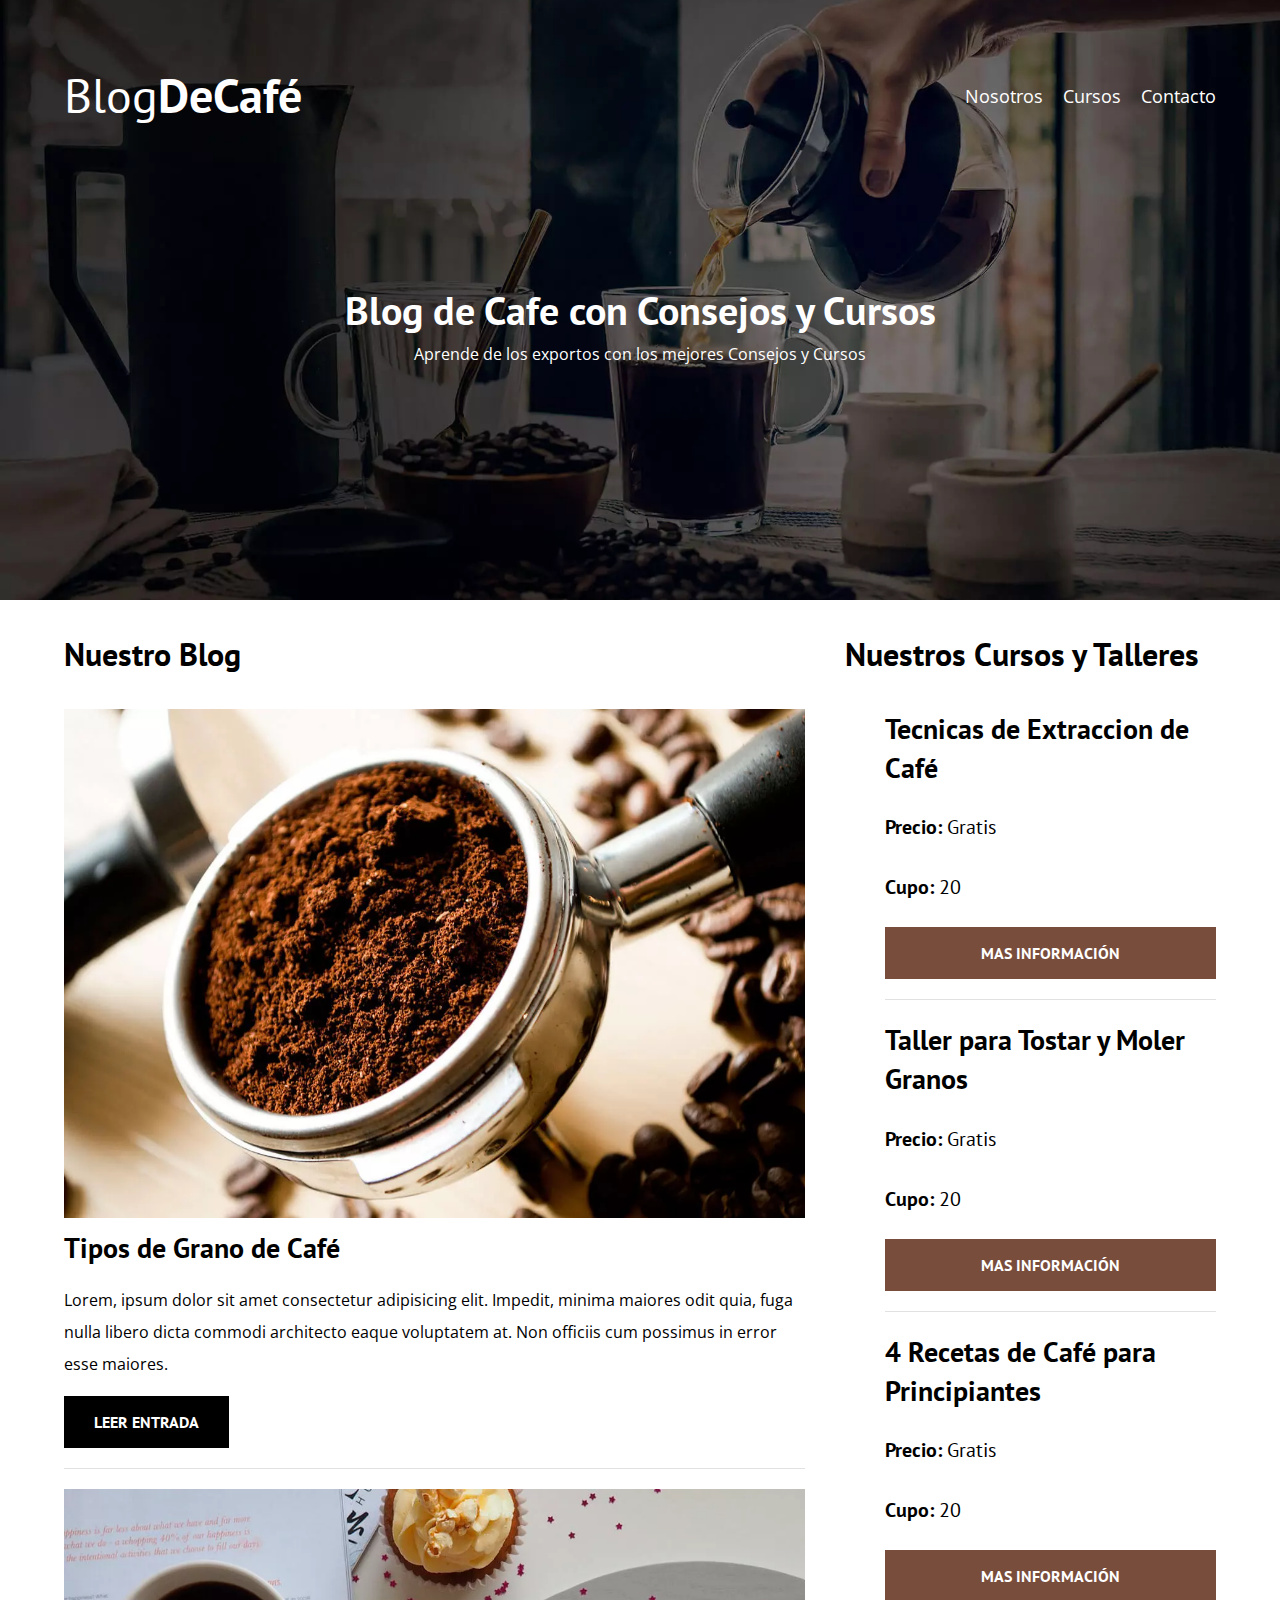
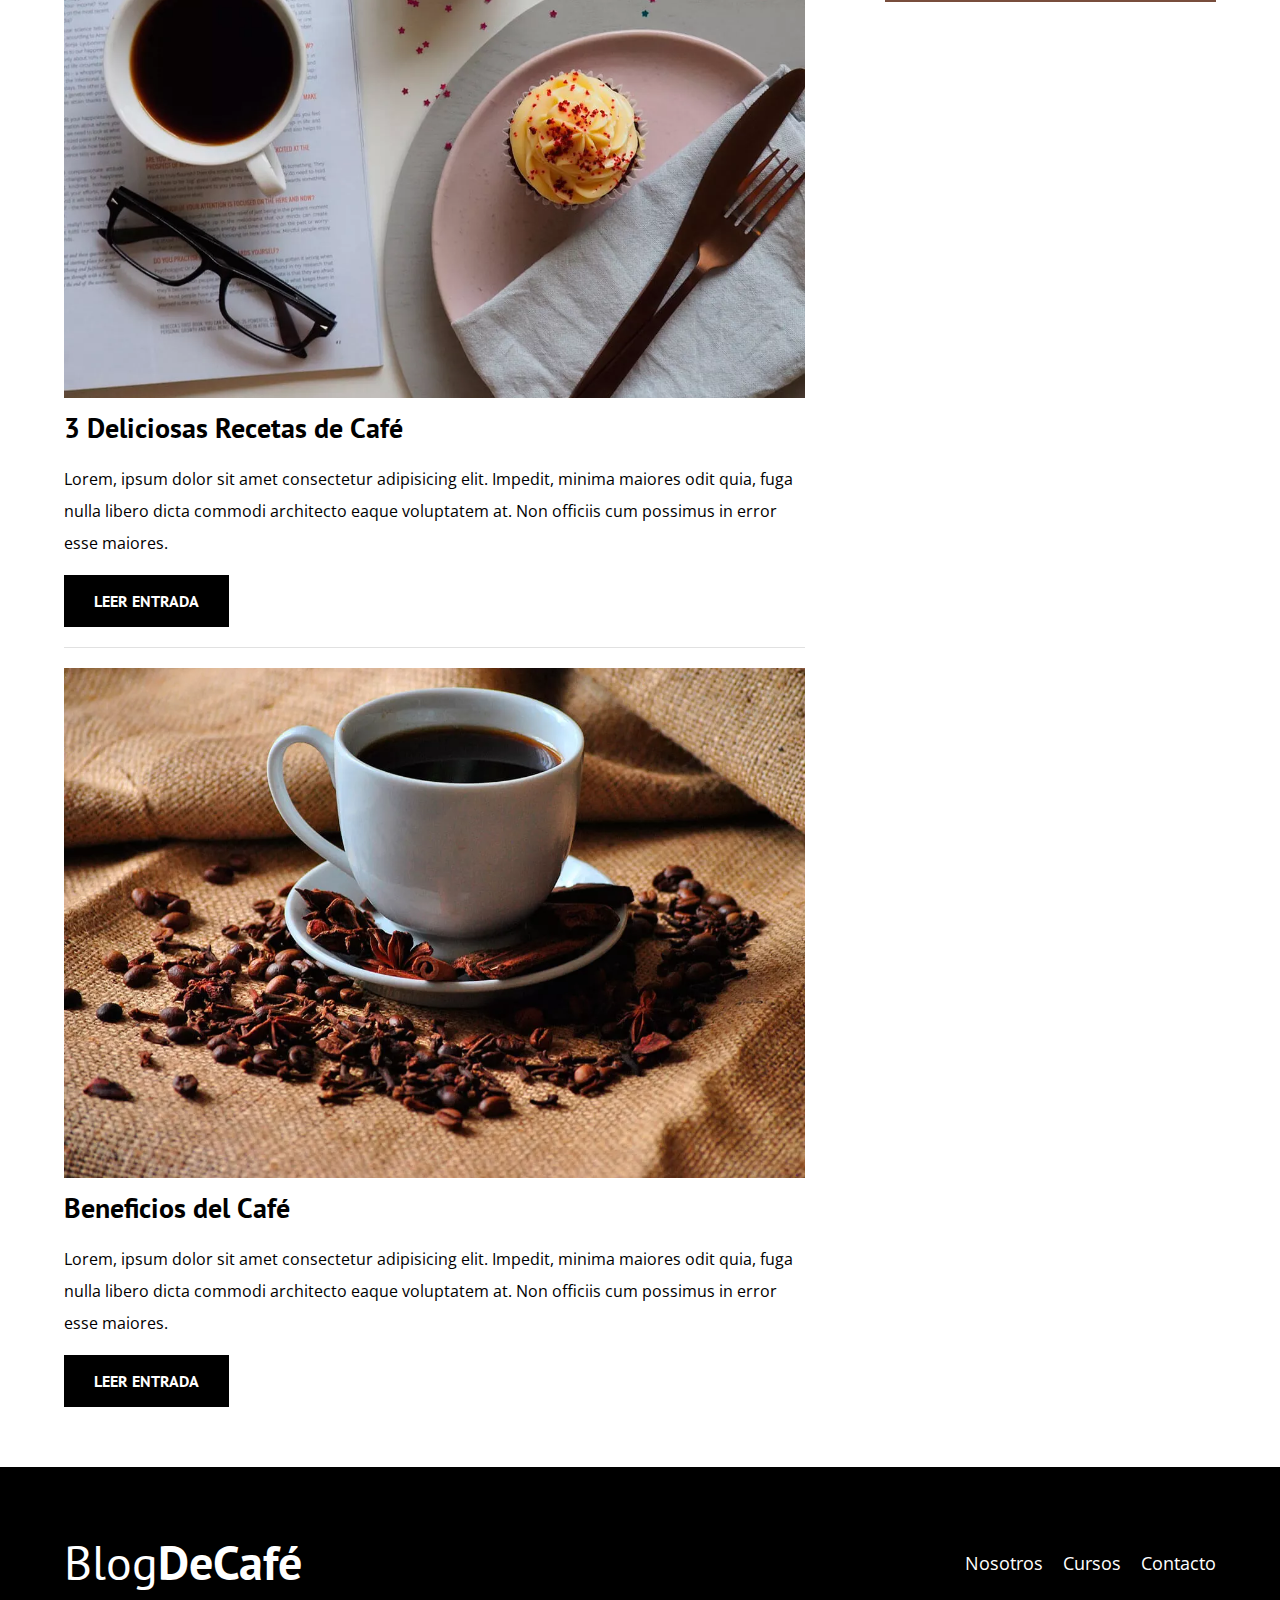
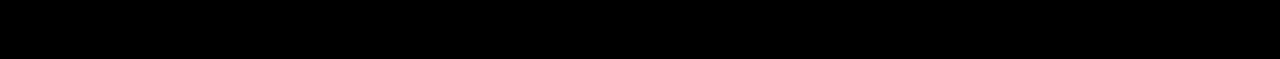
<file: index.html>
<!DOCTYPE html>
<html lang="en">
<head>
    <meta charset="UTF-8">
    <meta http-equiv="X-UA-Compatible" content="IE=edge">
    <meta name="viewport" content="width=device-width, initial-scale=1.0">
    <title>BlogDeCafé</title>

    <!-- Prefetch -->
    <link rel="Prefetch" href="nosotros.html" as="document">

    <!-- Preload -->
    <link rel="preload" href="css/normalize.css" as="style">
    <link rel="stylesheet" href="css/normalize.css">

    <link rel="preload" href="https://fonts.googleapis.com/css2?family=Open+Sans&family=PT+Sans:wght@400;700&
    display=swap" crossorigin="crossorigin" as="font">
    <link href="https://fonts.googleapis.com/css2?family=Open+Sans&family=PT+Sans:wght@400;700&display=swap" rel="stylesheet">

    <link rel="preload" href="css/styles.css" as="styles">
    <link rel="stylesheet" href="css/style.css">

</head>
<body>

    <header class="header">

        <div class="contenedor">
            <div class="barra no-margin centrar-texto">
                <a class='logo' href='/'>
                    <h1 class="logo__nombre">Blog<span class="logo__bold">DeCafé</span></h1>
                </a>

                <nav class="navegacion">
                    <a class='navegacion__enlace' href='/nosotros.html'>Nosotros</a>
                    <a class='navegacion__enlace' href='/cursos.html'>Cursos</a>
                    <a class='navegacion__enlace' href='/contacto.html'>Contacto</a>
                </nav>
            </div>
        </div>

        <div class="header__texto">
            <h2 class="no-margin">Blog de Cafe con Consejos y Cursos</h2>
            <p class="no-margin">Aprende de los exportos con los mejores Consejos y Cursos</p>
        </div>

    </header>

    <div class="contenedor contenido-principal">
        <main class="blog">
            <h3>Nuestro Blog</h3>

            <article class="entrada">
                <div class="entrada__imagen">
                    <picture>
                        <source loading="lazy" srcset="img/blog1.webp" type="image/webp">
                        <img loading="lazy" src="/img/blog1.jpg" alt="Imagen Blog">
                    </picture>
                    
                </div>
    
                <div class="entrada__contenido">
                    <h4 class="no-margin">Tipos de Grano de Café</h4>
                    <p>Lorem, ipsum dolor sit amet consectetur adipisicing elit. Impedit, minima maiores odit quia, fuga nulla libero dicta commodi architecto eaque voluptatem at. Non officiis cum possimus in error esse maiores.</p>
                    <a class='boton boton--primario' href='/entrada1.html'>Leer Entrada</a>
                </div>
            </article>

            <article class="entrada">
                <div class="entrada__imagen">
                    <picture>
                        <source loading="lazy" srcset="img/blog2.webp" type="image/webp">
                        <img loading="lazy" src="/img/blog2.jpg" alt="Imagen Blog">
                    </picture>
                </div>
    
                <div class="entrada__contenido">
                    <h4 class="no-margin">3 Deliciosas Recetas de Café</h4>
                    <p>Lorem, ipsum dolor sit amet consectetur adipisicing elit. Impedit, minima maiores odit quia, fuga nulla libero dicta commodi architecto eaque voluptatem at. Non officiis cum possimus in error esse maiores.</p>
                    <a class='boton boton--primario' href='/entrada2.html'>Leer Entrada</a>
                </div>
            </article>

            <article class="entrada">
                <div class="entrada__imagen">
                    <picture>
                        <source loading="lazy" srcset="img/blog3.webp" type="image/webp">
                        <img loading="lazy" src="/img/blog3.jpg" alt="Imagen Blog">
                    </picture>
                </div>
    
                <div class="entrada__contenido">
                    <h4 class="no-margin">Beneficios del Café</h4>
                    <p>Lorem, ipsum dolor sit amet consectetur adipisicing elit. Impedit, minima maiores odit quia, fuga nulla libero dicta commodi architecto eaque voluptatem at. Non officiis cum possimus in error esse maiores.</p>
                    <a class='boton boton--primario' href='/entrada3.html'>Leer Entrada</a>
                </div>
            </article>

        </main>

        <aside class="sidebar">
            <h3>Nuestros Cursos y Talleres</h3>

            <ul class="cursos no-margin">
                <li class="widget-curso">
                    <h4 class="no-margin">Tecnicas de Extraccion de Café</h4>
                    <p class="widget-curso__label">Precio:
                        <span class="widget-curso__info">Gratis</span>
                    </p>
                    <p class="widget-curso__label">Cupo:
                        <span class="widget-curso__info">20</span>
                    </p>
                    <a class='boton boton--secundario' href='/cursos.html'>Mas Información</a>
                </li>

                <li class="widget-curso">
                    <h4 class="no-margin">Taller para Tostar y Moler Granos</h4>
                    <p class="widget-curso__label">Precio:
                        <span class="widget-curso__info">Gratis</span>
                    </p>
                    <p class="widget-curso__label">Cupo:
                        <span class="widget-curso__info">20</span>
                    </p>
                    <a class='boton boton--secundario' href='/cursos.html'>Mas Información</a>
                </li>

                <li class="widget-curso">
                    <h4 class="no-margin">4 Recetas de Café para Principiantes</h4>
                    <p class="widget-curso__label">Precio:
                        <span class="widget-curso__info">Gratis</span>
                    </p>
                    <p class="widget-curso__label">Cupo:
                        <span class="widget-curso__info">20</span>
                    </p>
                    <a class='boton boton--secundario' href='/cursos.html'>Mas Información</a>
                </li>
            </ul>
        </aside>
    </div>

    <footer class="footer">
        <div class="contenedor">
            <div class="barra no-margin centrar-texto">
                <a class='logo' href='/'>
                    <h1 class="logo__nombre">Blog<span class="logo__bold">DeCafé</span></h1>
                </a>

                <nav class="navegacion">
                    <a class='navegacion__enlace' href='/nosotros.html'>Nosotros</a>
                    <a class='navegacion__enlace' href='/cursos.html'>Cursos</a>
                    <a class='navegacion__enlace' href='/contacto.html'>Contacto</a>
                </nav>
            </div>
        </div>
    </footer>

    <script src="js/modernizr.js"></script>
</body>
</html>
</file>
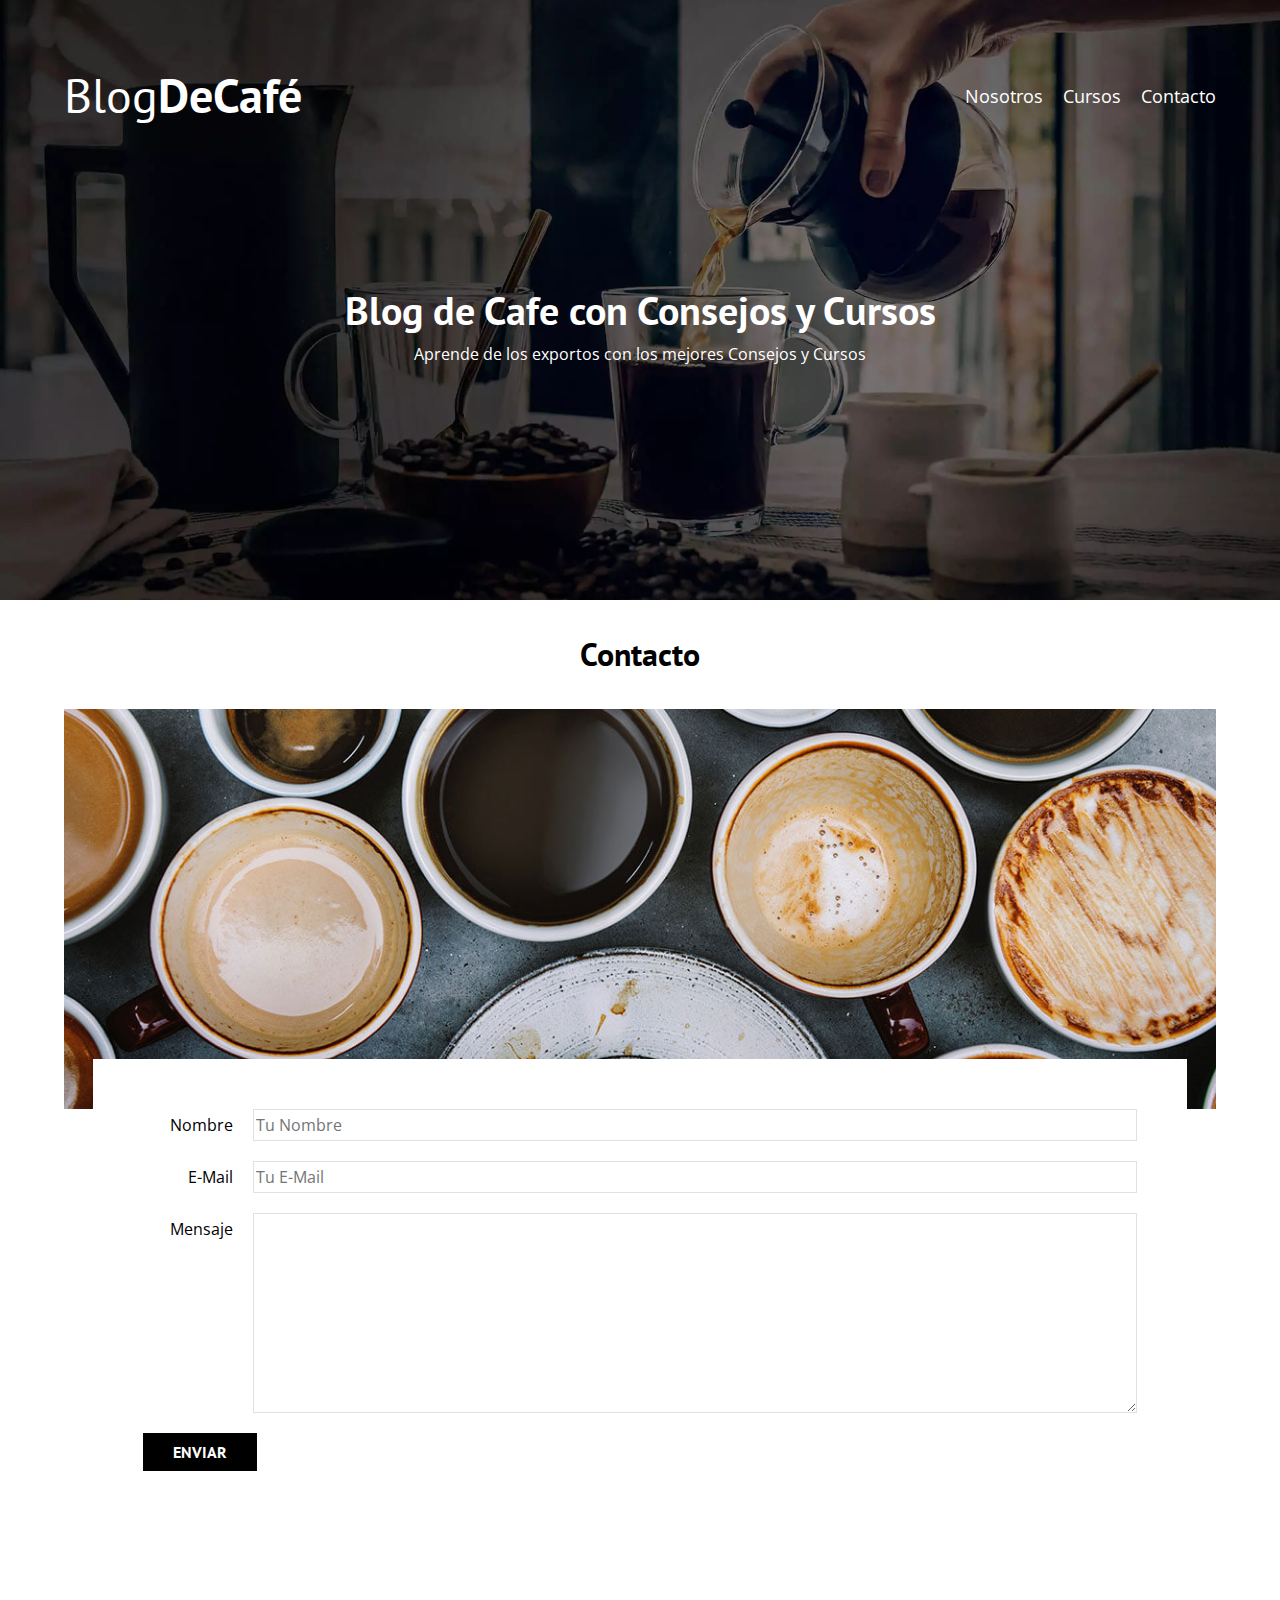
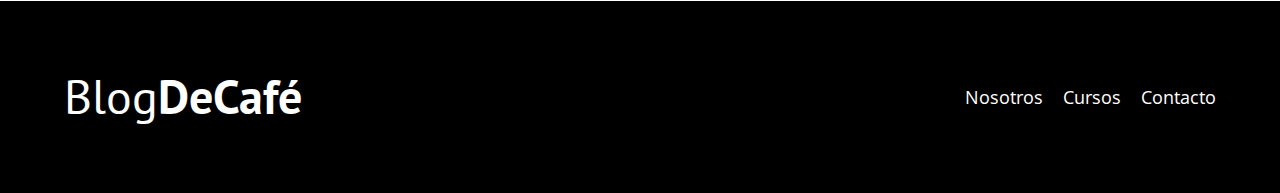
<file: contacto.html>
<!DOCTYPE html>
<html lang="en">
<head>
    <meta charset="UTF-8">
    <meta http-equiv="X-UA-Compatible" content="IE=edge">
    <meta name="viewport" content="width=device-width, initial-scale=1.0">
    <title>BlogDeCafé</title>

    <link rel="preload" href="css/normalize.css" as="style">
    <link rel="stylesheet" href="css/normalize.css">

    <link rel="preload" href="https://fonts.googleapis.com/css2?family=Open+Sans&family=PT+Sans:wght@400;700&
    display=swap" crossorigin="crossorigin" as="font">
    <link href="https://fonts.googleapis.com/css2?family=Open+Sans&family=PT+Sans:wght@400;700&display=swap" rel="stylesheet">

    <link rel="preload" href="css/styles.css" as="styles">
    <link rel="stylesheet" href="css/style.css">
    
</head>
<body>

    <header class="header">

        <div class="contenedor">
            <div class="barra no-margin centrar-texto">
                <a class='logo' href='/'>
                    <h1 class="logo__nombre">Blog<span class="logo__bold">DeCafé</span></h1>
                </a>

                <nav class="navegacion">
                    <a class='navegacion__enlace' href='/nosotros.html'>Nosotros</a>
                    <a class='navegacion__enlace' href='/cursos.html'>Cursos</a>
                    <a class='navegacion__enlace' href='/contacto.html'>Contacto</a>
                </nav>
            </div>
        </div>

        <div class="header__texto">
            <h2 class="no-margin">Blog de Cafe con Consejos y Cursos</h2>
            <p class="no-margin">Aprende de los exportos con los mejores Consejos y Cursos</p>
        </div>

    </header>

    <main class="contenedor">
        <h3 class="centrar-texto">Contacto</h3>

        <div class="contacto-bg"></div>

        <form class="formulario">
            <div class="campo">
                <label class="campo__label" for="nombre">Nombre</label>
                <input class="campo__field" type="text" placeholder="Tu Nombre" id="nombre">
            </div>
            <div class="campo">
                <label class="campo__label" for="email">E-Mail</label>
                <input class="campo__field" type="email" placeholder="Tu E-Mail" id="email">
            </div>
            <div class="campo">
                <label class="campo__label" for="mensaje">Mensaje</label>
                <textarea class="campo__field campo__field--textarea" id="menaje"></textarea>
            </div>
            <div class="campo">
                <input type="submit" value="Enviar" class="boton boton--primario">
            </div>
        </form>

    </main>
        
    <footer class="footer">
        <div class="contenedor">
            <div class="barra no-margin centrar-texto">
                <a class='logo' href='/'>
                    <h1 class="logo__nombre">Blog<span class="logo__bold">DeCafé</span></h1>
                </a>

                <nav class="navegacion">
                    <a class='navegacion__enlace' href='/nosotros.html'>Nosotros</a>
                    <a class='navegacion__enlace' href='/cursos.html'>Cursos</a>
                    <a class='navegacion__enlace' href='/contacto.html'>Contacto</a>
                </nav>
            </div>
        </div>
    </footer>
    <script src="js/modernizr.js"></script>
</body>
</html>
</file>
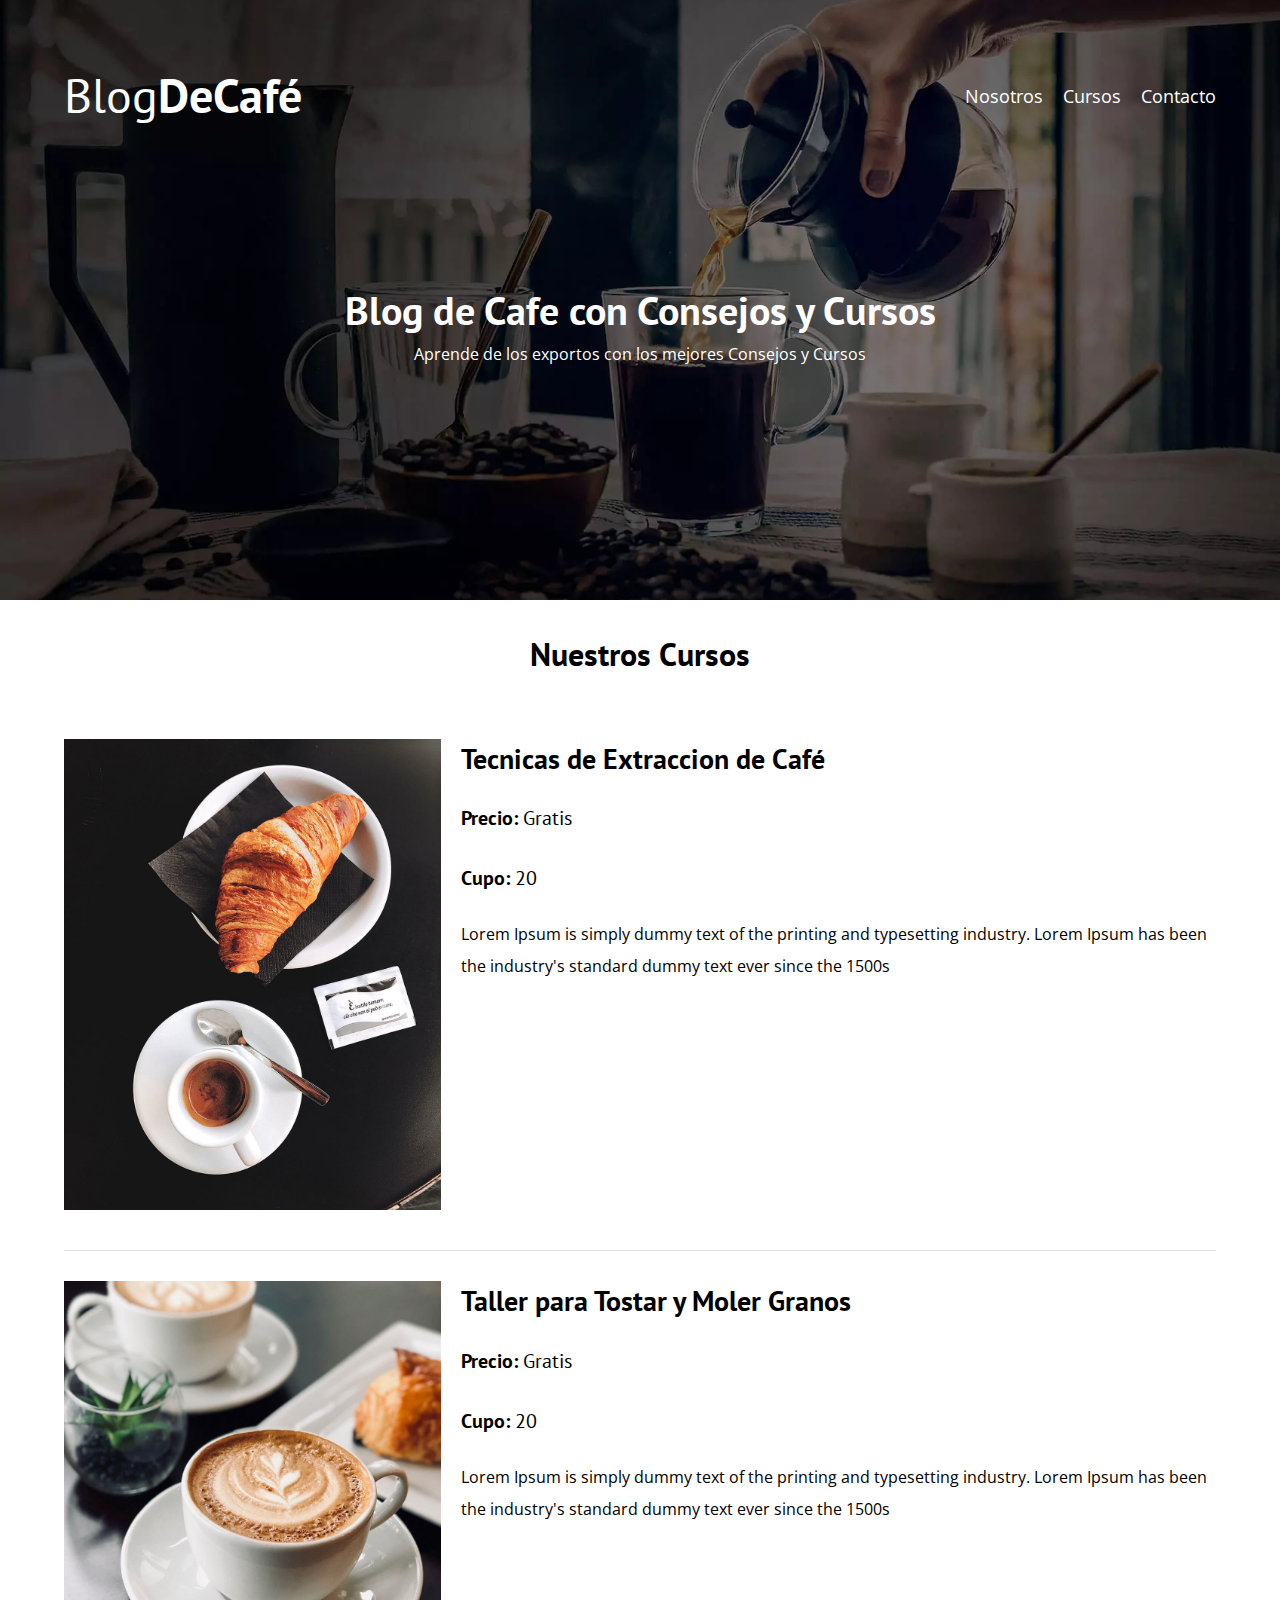
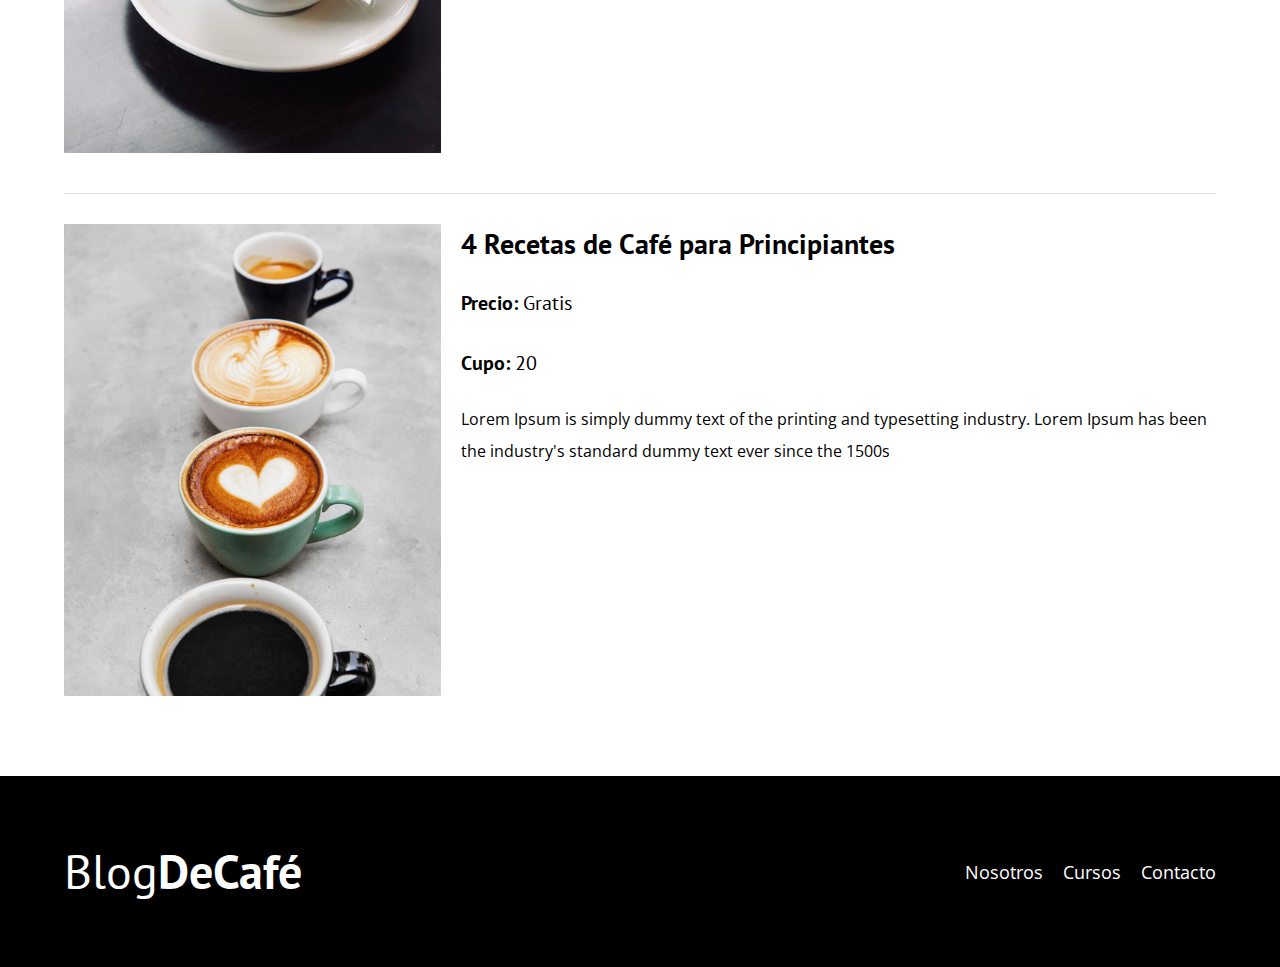
<file: cursos.html>
<!DOCTYPE html>
<html lang="en">
<head>
    <meta charset="UTF-8">
    <meta http-equiv="X-UA-Compatible" content="IE=edge">
    <meta name="viewport" content="width=device-width, initial-scale=1.0">
    <title>BlogDeCafé</title>

    <link rel="preload" href="css/normalize.css" as="style">
    <link rel="stylesheet" href="css/normalize.css">

    <link rel="preload" href="https://fonts.googleapis.com/css2?family=Open+Sans&family=PT+Sans:wght@400;700&
    display=swap" crossorigin="crossorigin" as="font">
    <link href="https://fonts.googleapis.com/css2?family=Open+Sans&family=PT+Sans:wght@400;700&display=swap" rel="stylesheet">

    <link rel="preload" href="css/styles.css" as="styles">
    <link rel="stylesheet" href="css/style.css">
    
</head>
<body>

    <header class="header">

        <div class="contenedor">
            <div class="barra no-margin centrar-texto">
                <a class='logo' href='/'>
                    <h1 class="logo__nombre">Blog<span class="logo__bold">DeCafé</span></h1>
                </a>

                <nav class="navegacion">
                    <a class='navegacion__enlace' href='/nosotros.html'>Nosotros</a>
                    <a class='navegacion__enlace' href='/cursos.html'>Cursos</a>
                    <a class='navegacion__enlace' href='/contacto.html'>Contacto</a>
                </nav>
            </div>
        </div>

        <div class="header__texto">
            <h2 class="no-margin">Blog de Cafe con Consejos y Cursos</h2>
            <p class="no-margin">Aprende de los exportos con los mejores Consejos y Cursos</p>
        </div>

    </header>

    <main class="contenedor">
        <h3 class="centrar-texto">Nuestros Cursos</h3>

        <div class="curso">
            <div class="curso__imagen">
                <img src="img/curso1.jpg" alt="Imagen del Curso">
            </div>

            <div class="curso__informacion">
                <h4 class="no-margin">Tecnicas de Extraccion de Café</h4>
                <p class="curso__label">Precio:
                    <span class="curso__info">Gratis</span>
                </p>
                <p class="curso__label">Cupo:
                    <span class="curso__info">20</span>
                </p>

                <p>
                    Lorem Ipsum is simply dummy text of the printing and typesetting industry. Lorem Ipsum has been the industry's standard dummy text ever since the 1500s
                </p>
            </div>
        </div>

        <div class="curso">
            <div class="curso__imagen">
                <img src="img/curso2.jpg" alt="Imagen del Curso">
            </div>

            <div class="curso__informacion">
                <h4 class="no-margin">Taller para Tostar y Moler Granos</h4>
                <p class="curso__label">Precio:
                    <span class="curso__info">Gratis</span>
                </p>
                <p class="curso__label">Cupo:
                    <span class="curso__info">20</span>
                </p>
                <p>
                    Lorem Ipsum is simply dummy text of the printing and typesetting industry. Lorem Ipsum has been the industry's standard dummy text ever since the 1500s
                </p>
            </div>
        </div>

        <div class="curso">
            <div class="curso__imagen">
                <img src="img/curso3.jpg" alt="Imagen del Curso">
            </div>

            <div class="curso__informacion">
                <h4 class="no-margin">4 Recetas de Café para Principiantes</h4>
                <p class="curso__label">Precio:
                    <span class="curso__info">Gratis</span>
                </p>
                <p class="curso__label">Cupo:
                    <span class="curso__info">20</span>
                </p>
                <p>
                    Lorem Ipsum is simply dummy text of the printing and typesetting industry. Lorem Ipsum has been the industry's standard dummy text ever since the 1500s
                </p>
            </div>
        </div>

    </main>
        
    <footer class="footer">
        <div class="contenedor">
            <div class="barra no-margin centrar-texto">
                <a class='logo' href='/'>
                    <h1 class="logo__nombre">Blog<span class="logo__bold">DeCafé</span></h1>
                </a>

                <nav class="navegacion">
                    <a class='navegacion__enlace' href='/nosotros.html'>Nosotros</a>
                    <a class='navegacion__enlace' href='/cursos.html'>Cursos</a>
                    <a class='navegacion__enlace' href='/contacto.html'>Contacto</a>
                </nav>
            </div>
        </div>
    </footer>
    <script src="js/modernizr.js"></script>
</body>
</html>
</file>
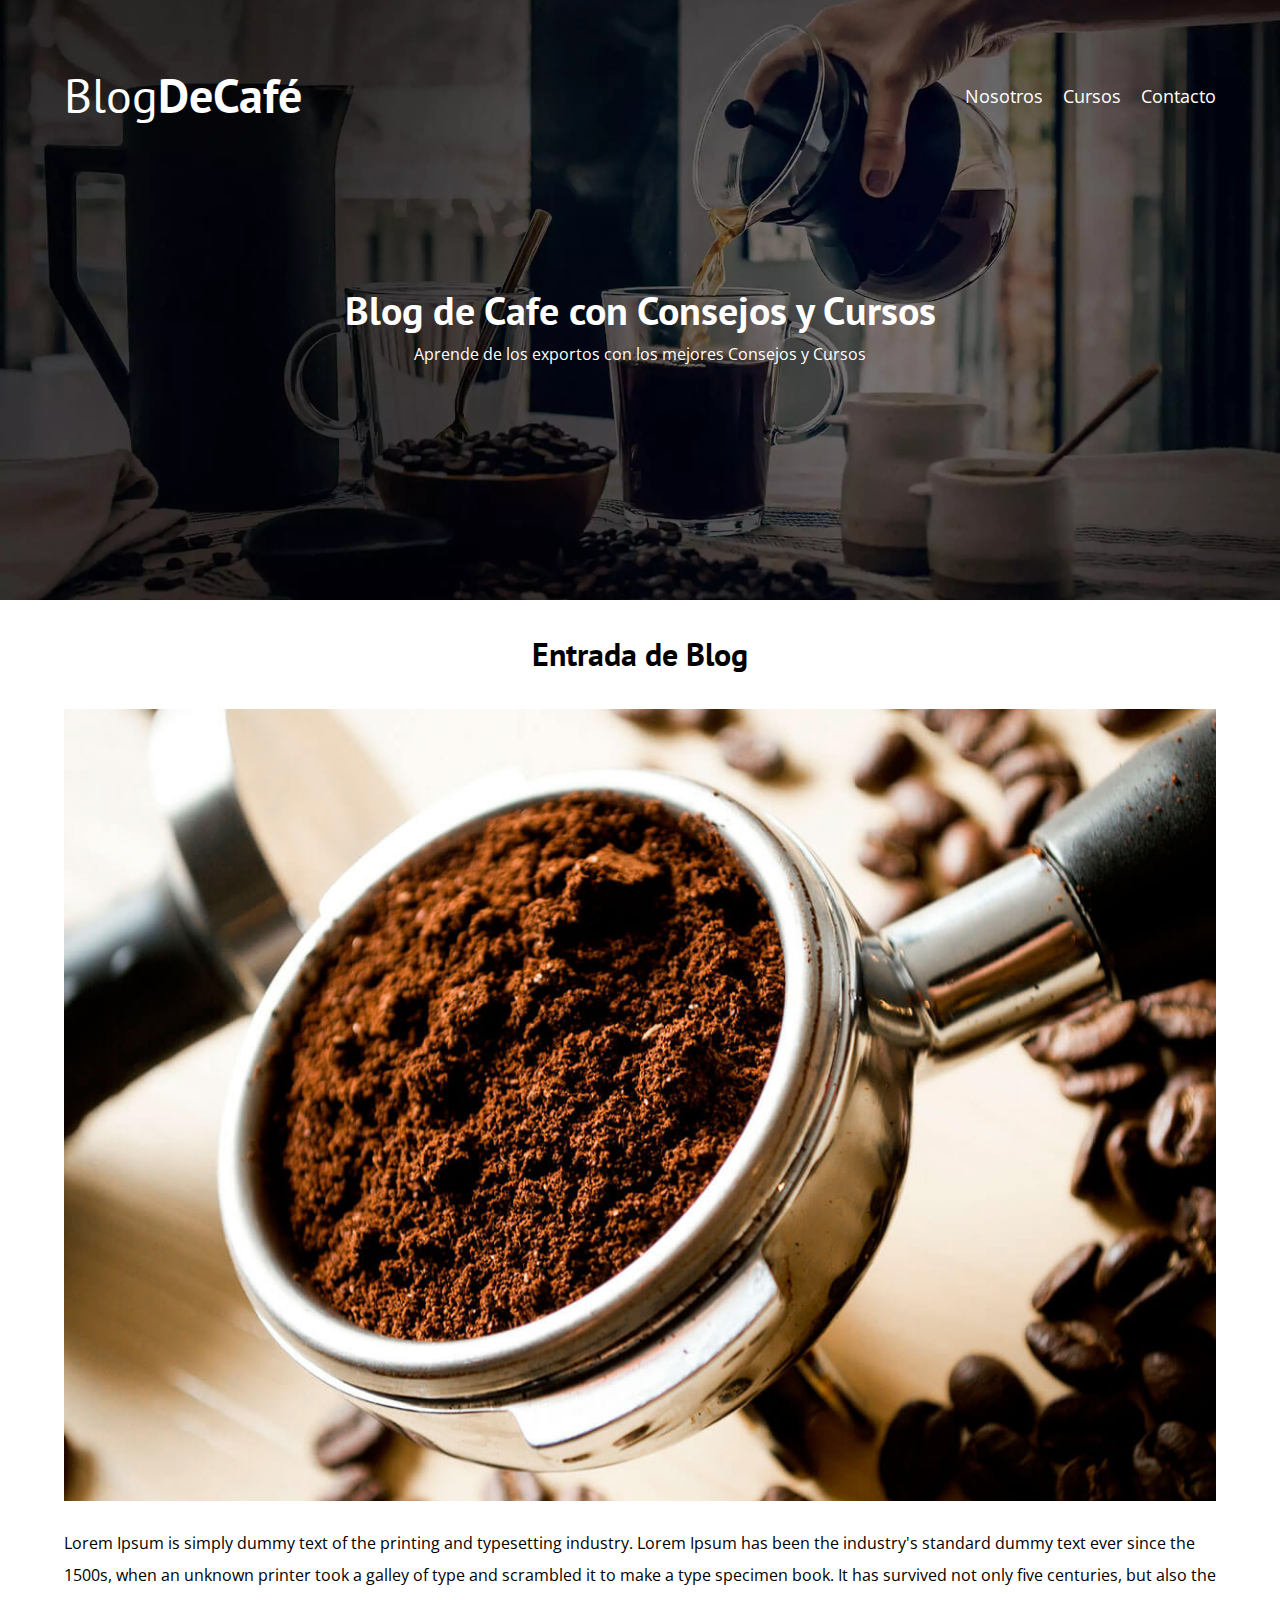
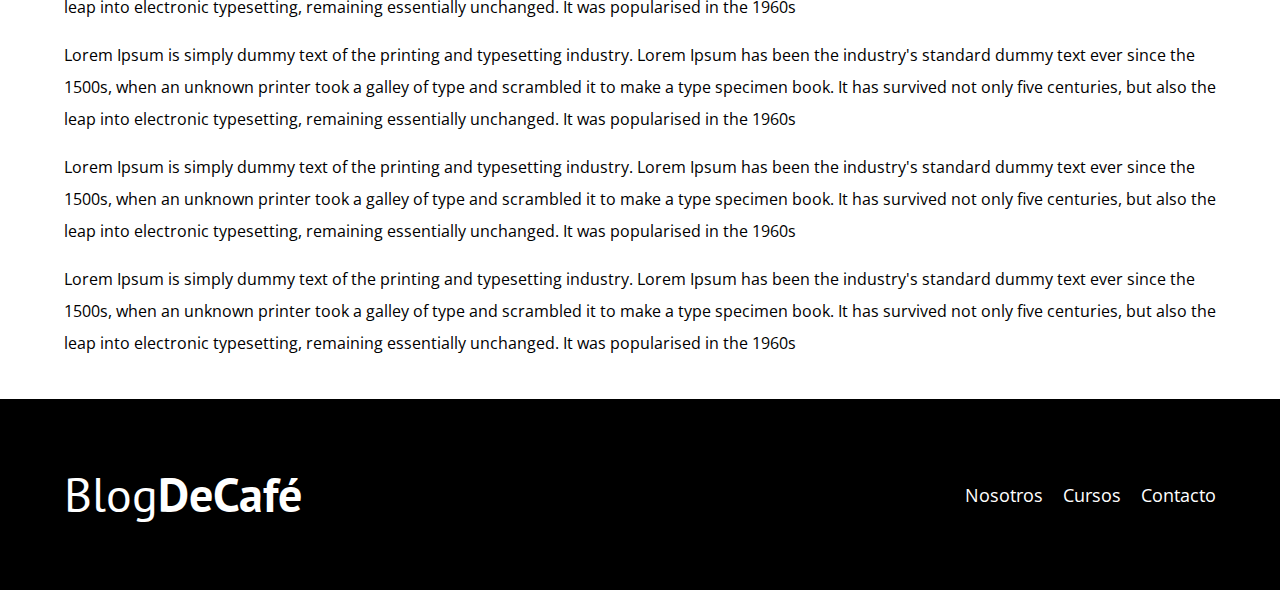
<file: entrada1.html>
<!DOCTYPE html>
<html lang="en">
<head>
    <meta charset="UTF-8">
    <meta http-equiv="X-UA-Compatible" content="IE=edge">
    <meta name="viewport" content="width=device-width, initial-scale=1.0">
    <title>BlogDeCafé</title>

    <link rel="preload" href="css/normalize.css" as="style">
    <link rel="stylesheet" href="css/normalize.css">

    <link rel="preload" href="https://fonts.googleapis.com/css2?family=Open+Sans&family=PT+Sans:wght@400;700&
    display=swap" crossorigin="crossorigin" as="font">
    <link href="https://fonts.googleapis.com/css2?family=Open+Sans&family=PT+Sans:wght@400;700&display=swap" rel="stylesheet">

    <link rel="preload" href="css/styles.css" as="styles">
    <link rel="stylesheet" href="css/style.css">
    
</head>
<body>

    <header class="header">

        <div class="contenedor">
            <div class="barra no-margin centrar-texto">
                <a class='logo' href='/'>
                    <h1 class="logo__nombre">Blog<span class="logo__bold">DeCafé</span></h1>
                </a>

                <nav class="navegacion">
                    <a class='navegacion__enlace' href='/nosotros.html'>Nosotros</a>
                    <a class='navegacion__enlace' href='/cursos.html'>Cursos</a>
                    <a class='navegacion__enlace' href='/contacto.html'>Contacto</a>
                </nav>
            </div>
        </div>

        <div class="header__texto">
            <h2 class="no-margin">Blog de Cafe con Consejos y Cursos</h2>
            <p class="no-margin">Aprende de los exportos con los mejores Consejos y Cursos</p>
        </div>

    </header>

    <main class="contenedor">
        <h3 class="centrar-texto">Entrada de Blog</h3>

        <div class="entrada-blog">
            <div class="entrada-blog__imagen">
                <img src="img/blog1.jpg" alt="imagen de entrada">
            </div>

            <div class="entrada-blog__texto">
                <p>
                    Lorem Ipsum is simply dummy text of the printing and typesetting industry. Lorem Ipsum has been the industry's standard dummy text ever since the 1500s, when an unknown printer took a galley of type and scrambled it to make a type specimen book. It has survived not only five centuries, but also the leap into electronic typesetting, remaining essentially unchanged. It was popularised in the 1960s
                </p>

                <p>
                    Lorem Ipsum is simply dummy text of the printing and typesetting industry. Lorem Ipsum has been the industry's standard dummy text ever since the 1500s, when an unknown printer took a galley of type and scrambled it to make a type specimen book. It has survived not only five centuries, but also the leap into electronic typesetting, remaining essentially unchanged. It was popularised in the 1960s
                </p>

                <p>
                    Lorem Ipsum is simply dummy text of the printing and typesetting industry. Lorem Ipsum has been the industry's standard dummy text ever since the 1500s, when an unknown printer took a galley of type and scrambled it to make a type specimen book. It has survived not only five centuries, but also the leap into electronic typesetting, remaining essentially unchanged. It was popularised in the 1960s
                </p>

                <p>
                    Lorem Ipsum is simply dummy text of the printing and typesetting industry. Lorem Ipsum has been the industry's standard dummy text ever since the 1500s, when an unknown printer took a galley of type and scrambled it to make a type specimen book. It has survived not only five centuries, but also the leap into electronic typesetting, remaining essentially unchanged. It was popularised in the 1960s
                </p>
            </div>
        </div>

    </main>
        
    <footer class="footer">
        <div class="contenedor">
            <div class="barra no-margin centrar-texto">
                <a class='logo' href='/'>
                    <h1 class="logo__nombre">Blog<span class="logo__bold">DeCafé</span></h1>
                </a>

                <nav class="navegacion">
                    <a class='navegacion__enlace' href='/nosotros.html'>Nosotros</a>
                    <a class='navegacion__enlace' href='/cursos.html'>Cursos</a>
                    <a class='navegacion__enlace' href='/contacto.html'>Contacto</a>
                </nav>
            </div>
        </div>
    </footer>
    <script src="js/modernizr.js"></script>
</body>
</html>
</file>
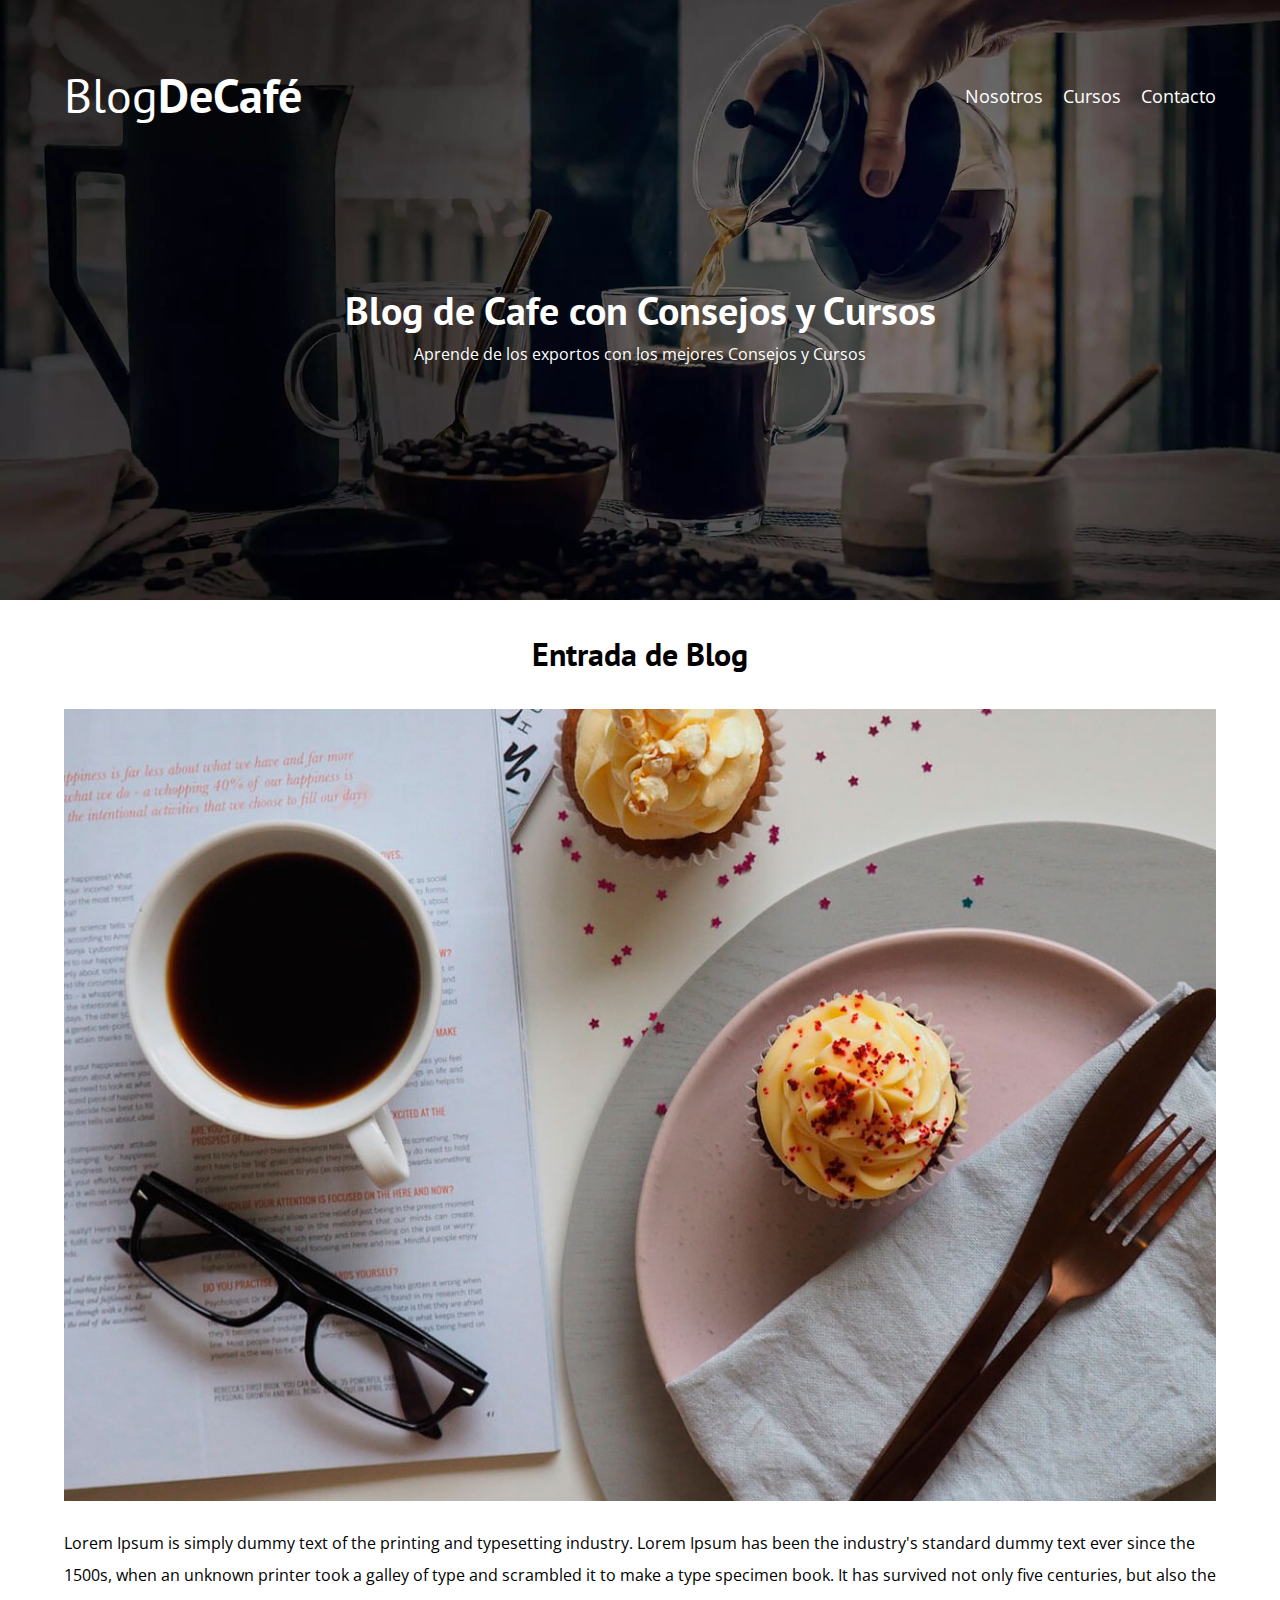
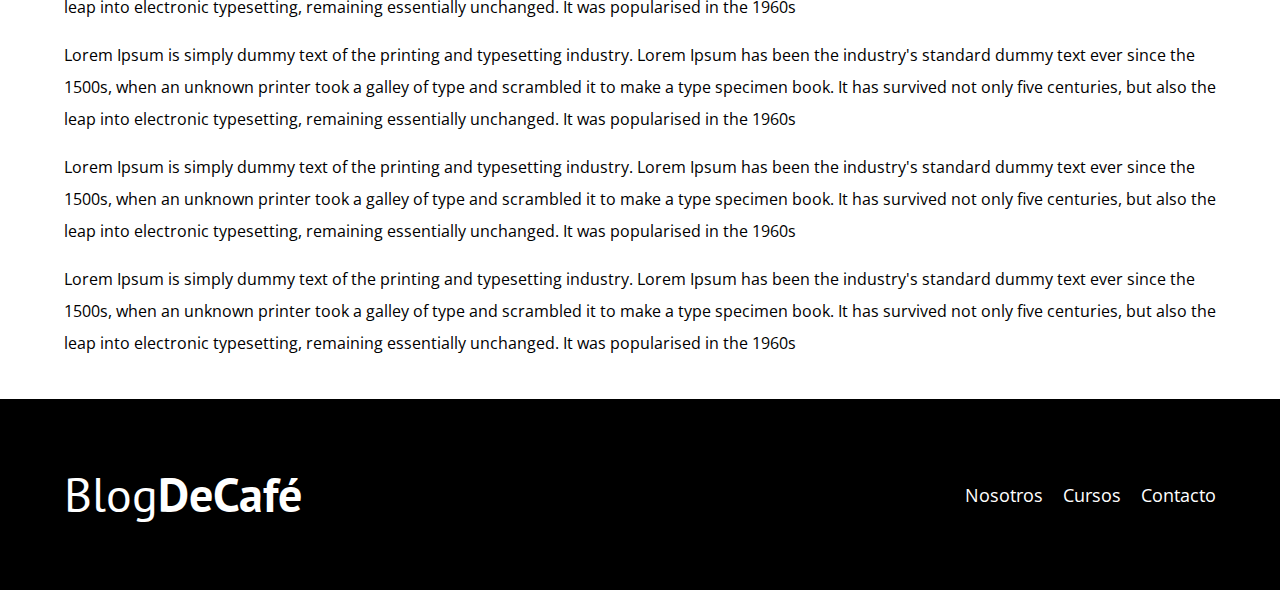
<file: entrada2.html>
<!DOCTYPE html>
<html lang="en">
<head>
    <meta charset="UTF-8">
    <meta http-equiv="X-UA-Compatible" content="IE=edge">
    <meta name="viewport" content="width=device-width, initial-scale=1.0">
    <title>BlogDeCafé</title>

    <link rel="preload" href="css/normalize.css" as="style">
    <link rel="stylesheet" href="css/normalize.css">

    <link rel="preload" href="https://fonts.googleapis.com/css2?family=Open+Sans&family=PT+Sans:wght@400;700&
    display=swap" crossorigin="crossorigin" as="font">
    <link href="https://fonts.googleapis.com/css2?family=Open+Sans&family=PT+Sans:wght@400;700&display=swap" rel="stylesheet">

    <link rel="preload" href="css/styles.css" as="styles">
    <link rel="stylesheet" href="css/style.css">
    
</head>
<body>

    <header class="header">

        <div class="contenedor">
            <div class="barra no-margin centrar-texto">
                <a class='logo' href='/'>
                    <h1 class="logo__nombre">Blog<span class="logo__bold">DeCafé</span></h1>
                </a>

                <nav class="navegacion">
                    <a class='navegacion__enlace' href='/nosotros.html'>Nosotros</a>
                    <a class='navegacion__enlace' href='/cursos.html'>Cursos</a>
                    <a class='navegacion__enlace' href='/contacto.html'>Contacto</a>
                </nav>
            </div>
        </div>

        <div class="header__texto">
            <h2 class="no-margin">Blog de Cafe con Consejos y Cursos</h2>
            <p class="no-margin">Aprende de los exportos con los mejores Consejos y Cursos</p>
        </div>

    </header>

    <main class="contenedor">
        <h3 class="centrar-texto">Entrada de Blog</h3>

        <div class="entrada-blog">
            <div class="entrada-blog__imagen">
                <img src="img/blog2.jpg" alt="imagen de entrada">
            </div>

            <div class="entrada-blog__texto">
                <p>
                    Lorem Ipsum is simply dummy text of the printing and typesetting industry. Lorem Ipsum has been the industry's standard dummy text ever since the 1500s, when an unknown printer took a galley of type and scrambled it to make a type specimen book. It has survived not only five centuries, but also the leap into electronic typesetting, remaining essentially unchanged. It was popularised in the 1960s
                </p>

                <p>
                    Lorem Ipsum is simply dummy text of the printing and typesetting industry. Lorem Ipsum has been the industry's standard dummy text ever since the 1500s, when an unknown printer took a galley of type and scrambled it to make a type specimen book. It has survived not only five centuries, but also the leap into electronic typesetting, remaining essentially unchanged. It was popularised in the 1960s
                </p>

                <p>
                    Lorem Ipsum is simply dummy text of the printing and typesetting industry. Lorem Ipsum has been the industry's standard dummy text ever since the 1500s, when an unknown printer took a galley of type and scrambled it to make a type specimen book. It has survived not only five centuries, but also the leap into electronic typesetting, remaining essentially unchanged. It was popularised in the 1960s
                </p>

                <p>
                    Lorem Ipsum is simply dummy text of the printing and typesetting industry. Lorem Ipsum has been the industry's standard dummy text ever since the 1500s, when an unknown printer took a galley of type and scrambled it to make a type specimen book. It has survived not only five centuries, but also the leap into electronic typesetting, remaining essentially unchanged. It was popularised in the 1960s
                </p>
            </div>
        </div>

    </main>
        
    <footer class="footer">
        <div class="contenedor">
            <div class="barra no-margin centrar-texto">
                <a class='logo' href='/'>
                    <h1 class="logo__nombre">Blog<span class="logo__bold">DeCafé</span></h1>
                </a>

                <nav class="navegacion">
                    <a class='navegacion__enlace' href='/nosotros.html'>Nosotros</a>
                    <a class='navegacion__enlace' href='/cursos.html'>Cursos</a>
                    <a class='navegacion__enlace' href='/contacto.html'>Contacto</a>
                </nav>
            </div>
        </div>
    </footer>
    <script src="js/modernizr.js"></script>
</body>
</html>
</file>
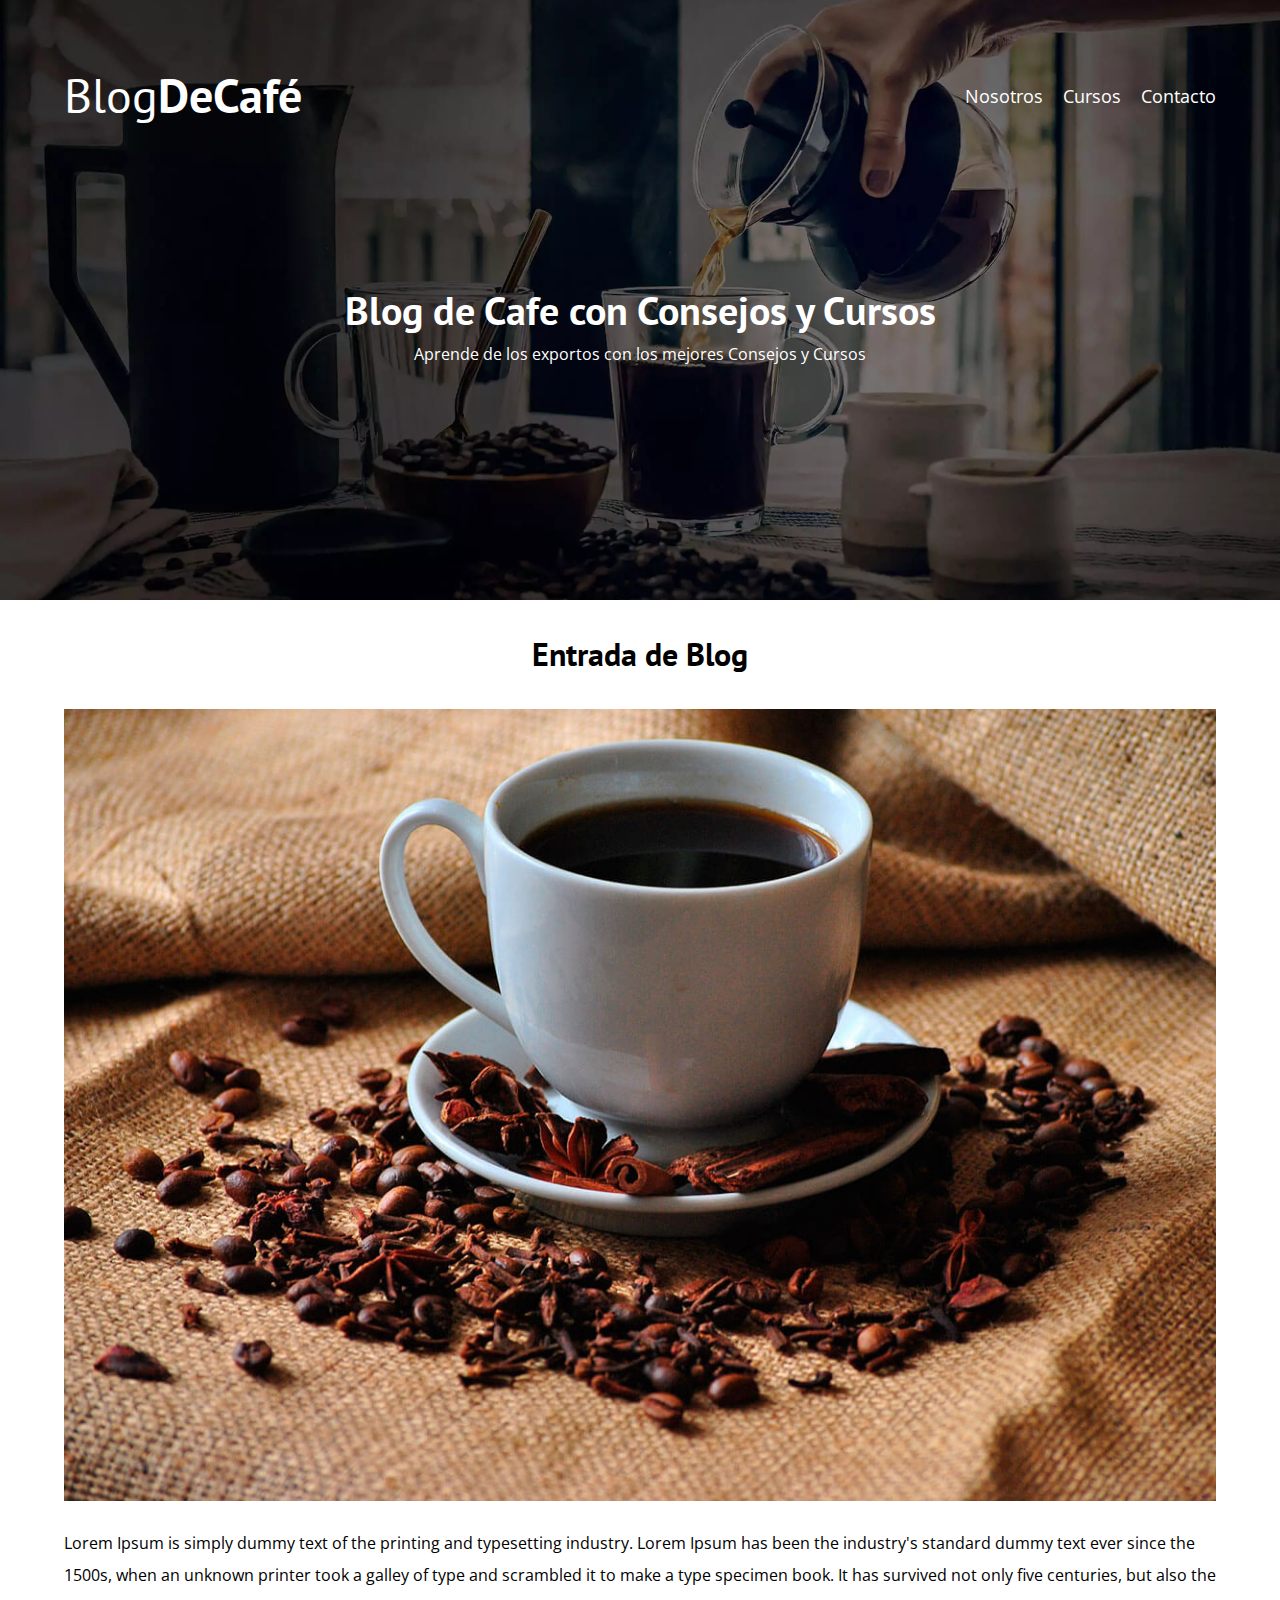
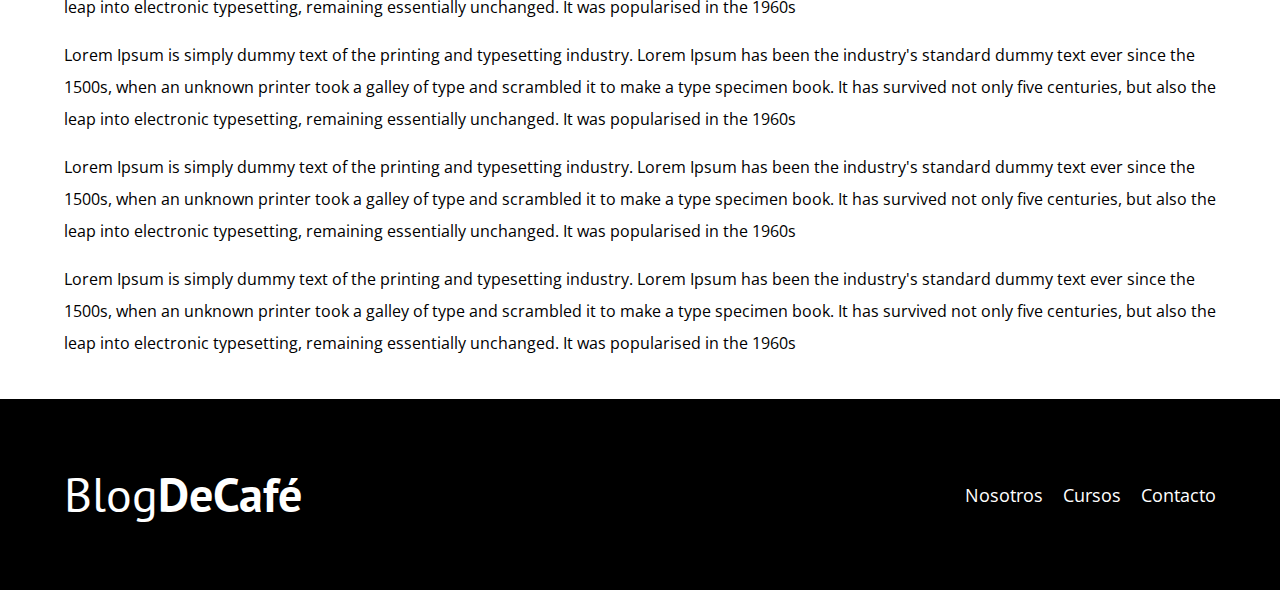
<file: entrada3.html>
<!DOCTYPE html>
<html lang="en">
<head>
    <meta charset="UTF-8">
    <meta http-equiv="X-UA-Compatible" content="IE=edge">
    <meta name="viewport" content="width=device-width, initial-scale=1.0">
    <title>BlogDeCafé</title>

    <link rel="preload" href="css/normalize.css" as="style">
    <link rel="stylesheet" href="css/normalize.css">

    <link rel="preload" href="https://fonts.googleapis.com/css2?family=Open+Sans&family=PT+Sans:wght@400;700&
    display=swap" crossorigin="crossorigin" as="font">
    <link href="https://fonts.googleapis.com/css2?family=Open+Sans&family=PT+Sans:wght@400;700&display=swap" rel="stylesheet">

    <link rel="preload" href="css/styles.css" as="styles">
    <link rel="stylesheet" href="css/style.css">
    
</head>
<body>

    <header class="header">

        <div class="contenedor">
            <div class="barra no-margin centrar-texto">
                <a class='logo' href='/'>
                    <h1 class="logo__nombre">Blog<span class="logo__bold">DeCafé</span></h1>
                </a>

                <nav class="navegacion">
                    <a class='navegacion__enlace' href='/nosotros.html'>Nosotros</a>
                    <a class='navegacion__enlace' href='/cursos.html'>Cursos</a>
                    <a class='navegacion__enlace' href='/contacto.html'>Contacto</a>
                </nav>
            </div>
        </div>

        <div class="header__texto">
            <h2 class="no-margin">Blog de Cafe con Consejos y Cursos</h2>
            <p class="no-margin">Aprende de los exportos con los mejores Consejos y Cursos</p>
        </div>

    </header>

    <main class="contenedor">
        <h3 class="centrar-texto">Entrada de Blog</h3>

        <div class="entrada-blog">
            <div class="entrada-blog__imagen">
                <img src="img/blog3.jpg" alt="imagen de entrada">
            </div>

            <div class="entrada-blog__texto">
                <p>
                    Lorem Ipsum is simply dummy text of the printing and typesetting industry. Lorem Ipsum has been the industry's standard dummy text ever since the 1500s, when an unknown printer took a galley of type and scrambled it to make a type specimen book. It has survived not only five centuries, but also the leap into electronic typesetting, remaining essentially unchanged. It was popularised in the 1960s
                </p>

                <p>
                    Lorem Ipsum is simply dummy text of the printing and typesetting industry. Lorem Ipsum has been the industry's standard dummy text ever since the 1500s, when an unknown printer took a galley of type and scrambled it to make a type specimen book. It has survived not only five centuries, but also the leap into electronic typesetting, remaining essentially unchanged. It was popularised in the 1960s
                </p>

                <p>
                    Lorem Ipsum is simply dummy text of the printing and typesetting industry. Lorem Ipsum has been the industry's standard dummy text ever since the 1500s, when an unknown printer took a galley of type and scrambled it to make a type specimen book. It has survived not only five centuries, but also the leap into electronic typesetting, remaining essentially unchanged. It was popularised in the 1960s
                </p>

                <p>
                    Lorem Ipsum is simply dummy text of the printing and typesetting industry. Lorem Ipsum has been the industry's standard dummy text ever since the 1500s, when an unknown printer took a galley of type and scrambled it to make a type specimen book. It has survived not only five centuries, but also the leap into electronic typesetting, remaining essentially unchanged. It was popularised in the 1960s
                </p>
            </div>
        </div>

    </main>
        
    <footer class="footer">
        <div class="contenedor">
            <div class="barra no-margin centrar-texto">
                <a class='logo' href='/'>
                    <h1 class="logo__nombre">Blog<span class="logo__bold">DeCafé</span></h1>
                </a>

                <nav class="navegacion">
                    <a class='navegacion__enlace' href='/nosotros.html'>Nosotros</a>
                    <a class='navegacion__enlace' href='/cursos.html'>Cursos</a>
                    <a class='navegacion__enlace' href='/contacto.html'>Contacto</a>
                </nav>
            </div>
        </div>
    </footer>
    <script src="js/modernizr.js"></script>
</body>
</html>
</file>
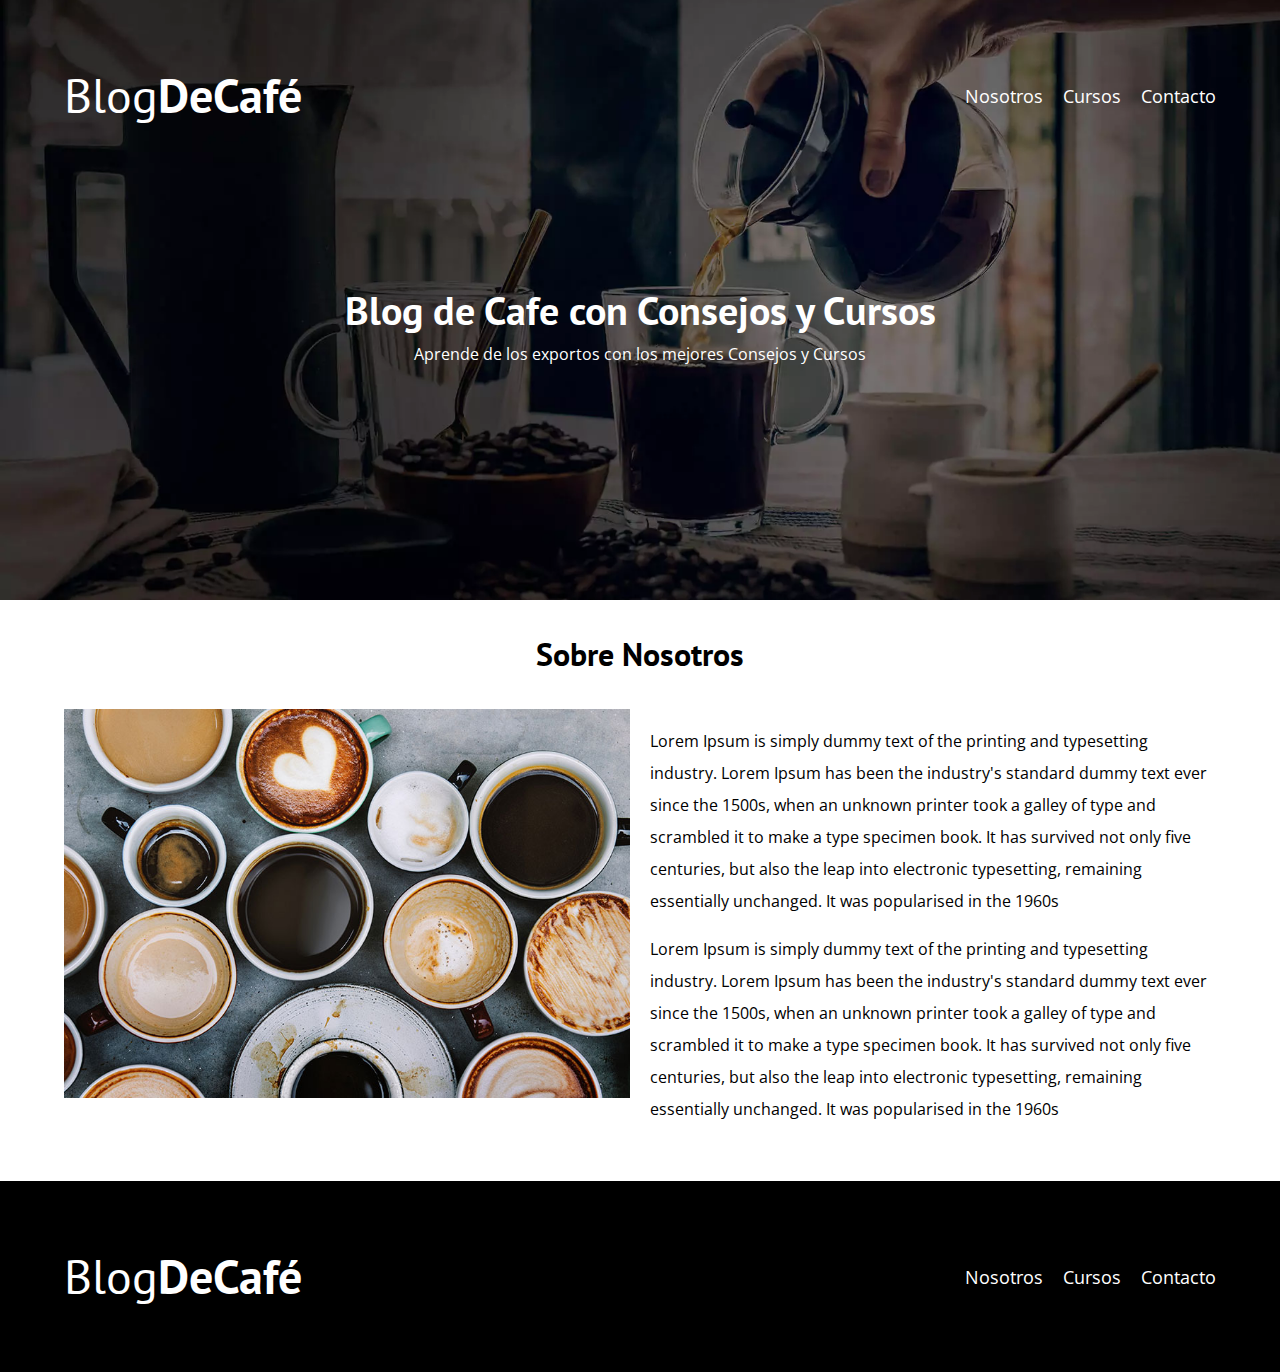
<file: nosotros.html>
<!DOCTYPE html>
<html lang="en">
<head>
    <meta charset="UTF-8">
    <meta http-equiv="X-UA-Compatible" content="IE=edge">
    <meta name="viewport" content="width=device-width, initial-scale=1.0">
    <title>BlogDeCafé</title>

    <link rel="preload" href="css/normalize.css" as="style">
    <link rel="stylesheet" href="css/normalize.css">

    <link rel="preload" href="https://fonts.googleapis.com/css2?family=Open+Sans&family=PT+Sans:wght@400;700&
    display=swap" crossorigin="crossorigin" as="font">
    <link href="https://fonts.googleapis.com/css2?family=Open+Sans&family=PT+Sans:wght@400;700&display=swap" rel="stylesheet">

    <link rel="preload" href="css/styles.css" as="styles">
    <link rel="stylesheet" href="css/style.css">
    
</head>
<body>

    <header class="header">

        <div class="contenedor">
            <div class="barra no-margin centrar-texto">
                <a class='logo' href='/'>
                    <h1 class="logo__nombre">Blog<span class="logo__bold">DeCafé</span></h1>
                </a>

                <nav class="navegacion">
                    <a class='navegacion__enlace' href='/nosotros.html'>Nosotros</a>
                    <a class='navegacion__enlace' href='/cursos.html'>Cursos</a>
                    <a class='navegacion__enlace' href='/contacto.html'>Contacto</a>
                </nav>
            </div>
        </div>

        <div class="header__texto">
            <h2 class="no-margin">Blog de Cafe con Consejos y Cursos</h2>
            <p class="no-margin">Aprende de los exportos con los mejores Consejos y Cursos</p>
        </div>

    </header>

    <main class="contenedor">
        <h3 class="centrar-texto">Sobre Nosotros</h3>

        <div class="sobre-nosotros">
            <div class="sobre-nosotros__imagen">
                <img src="img/nosotros.jpg" alt="imagen nosotros">
            </div>

            <div class="sobre-nosotros__texto">
                <p>
                    Lorem Ipsum is simply dummy text of the printing and typesetting industry. Lorem Ipsum has been the industry's standard dummy text ever since the 1500s, when an unknown printer took a galley of type and scrambled it to make a type specimen book. It has survived not only five centuries, but also the leap into electronic typesetting, remaining essentially unchanged. It was popularised in the 1960s
                </p>

                <p>
                    Lorem Ipsum is simply dummy text of the printing and typesetting industry. Lorem Ipsum has been the industry's standard dummy text ever since the 1500s, when an unknown printer took a galley of type and scrambled it to make a type specimen book. It has survived not only five centuries, but also the leap into electronic typesetting, remaining essentially unchanged. It was popularised in the 1960s
                </p>
            </div>
        </div>

    </main>
        
    <footer class="footer">
        <div class="contenedor">
            <div class="barra no-margin centrar-texto">
                <a class='logo' href='/'>
                    <h1 class="logo__nombre">Blog<span class="logo__bold">DeCafé</span></h1>
                </a>

                <nav class="navegacion">
                    <a class='navegacion__enlace' href='/nosotros.html'>Nosotros</a>
                    <a class='navegacion__enlace' href='/cursos.html'>Cursos</a>
                    <a class='navegacion__enlace' href='/contacto.html'>Contacto</a>
                </nav>
            </div>
        </div>
    </footer>
    <script src="js/modernizr.js"></script>
</body>
</html>
</file>
<file: css/style.css>
:root{
    --fuenteHeading: "PT Sans", sans-serif;
    --fuenteParrafos: 'Open Sans', sans-serif;

    --primario: #784D3C;
    --gris: #e1e1e1;
    --blanco: #ffffff;
    --negro: #000000;
}

html {
    box-sizing: border-box;
    font-size: 62.5%;
}

*, *::before, *::after {
    box-sizing: inherit;
}

body {
    font-family: var(--fuenteParrafos);
    font-size: 1.6rem;
    line-height: 2;
}

/** Globales **/
.contenedor {
    width: min(90%, 120rem);
    margin: 0 auto;
}

a {
    text-decoration: none;
}

h1, h2, h3, h4 {
    font-family: var(--fuenteHeading);
    line-height: 1.4;
}

h1 {
    font-size: 4.8rem;
}
h2 {
    font-size: 4rem;
}
h3 {
    font-size: 3.2rem;
}
h4 {
    font-size: 2.8rem;
}

img {
    max-width: 100%;
}

/** Utilidades **/

.no-margin {
    margin: 0;
}

.no-padding {
    padding: 0;
}

.centrar-texto {
    text-align: center;
}

.webp .header {
    background-image: url(../img/banner.webp);
}

.no-webp .header {
    background-image: url(../img/banner.jpg);
}
.header {
    height: 60rem;
    background-size: cover;
    background-repeat: no-repeat;
    background-position: center center;
}

.header__texto {
    color: var(--blanco);
    text-align: center;
    margin-top: 5rem;
}

@media (min-width: 768px) {
    .header__texto {
        margin-top: 12rem;
    }
}

.barra {
    padding-top: 3rem;
}

@media (min-width: 768px) {
    .barra {
        display: flex;
        justify-content: space-between;
        align-items: center;
    }
}

.logo {
    color: var(--blanco);
}

.logo__nombre {
    font-weight: 400;
}

.logo__bold {
    font-weight: 700;
}

@media (min-width: 768px) {
    .navegacion {
        display: flex;
        gap: 2rem;
    }
}

.navegacion__enlace {
    display: block;
    text-align: center;
    font-size: 1.8rem;
    color: var(--blanco);
}

@media (min-width: 768px) {
    .contenido-principal {
        display: grid;
        grid-template-columns: 2fr 1fr;
        column-gap: 4rem;
    }
}

.entrada {
    border-bottom: 1px solid var(--gris);
    margin-bottom: 2rem;
}

.entrada:last-of-type {
    border-bottom: none;
    margin-bottom: 0;
}

.boton {
    display: block;
    color: var(--blanco);
    text-align: center;
    padding: 1rem 3rem;
    font-family: var(--fuenteHeading);
    font-weight: 700;
    margin-bottom: 2rem;
    text-transform: uppercase;
    border: none;
}

.boton:hover {
    cursor: pointer;
}

.boton--primario {
    background-color: var(--negro);
}

.boton--secundario {
    background-color: var(--primario);
}

@media (min-width: 768px) {
    .boton--primario {
        display: inline-block;
    }
}

.cursos {
    list-style: none;
}

.widget-curso {
    border-bottom: 1px solid var(--gris);
    margin-bottom: 2rem;
}

.widget-curso:last-of-type {
    border: none;
    margin-bottom: 0;
}

.widget-curso__label, 
.curso__label {
    font-family: var(--fuenteHeading);
    font-weight: bold;
}

.widget-curso__info,
.curso__info {
    font-weight: normal;
}

.widget-curso__label,
.widget-curso__info,
.curso__label,
.curso__info {
    font-size: 2rem;
}

.footer {
    background-color: var(--negro);
    padding-bottom: 3rem;
    margin-top: 4rem;
}

@media (min-width: 768px) {
    .sobre-nosotros {
        display: grid;
        grid-template-columns: repeat(2, 1fr);
        column-gap: 2rem;
    }
}

/** Cursos **/
.curso {
    padding: 3rem 0;
    border-bottom: 1px solid var(--gris);
}

@media (min-width: 768px) {
    .curso{
        display: grid;
        grid-template-columns: 1fr 2fr;
        column-gap: 2rem;
    }
}

.curso:last-of-type {
    border: none;
}

/** Contacto **/

.contacto-bg {
    background-image: url(../img/contacto.jpg);
    height: 40rem;
    background-size: cover;
    background-repeat: no-repeat;
}

.formulario {
    background-color: var(--blanco);
    margin: -5rem auto 0 auto;
    width: 95%;
    padding: 5rem;
}

.campo {
    display: flex;
    margin-bottom: 2rem;
    gap: 2rem;
}

.campo__label {
    flex: 0 0 9rem;
    text-align: right;

}

.campo__field {
    flex: 1;
    border: 1px solid var(--gris);
}

.campo__field--textarea {
    height: 20rem;
}
</file>
